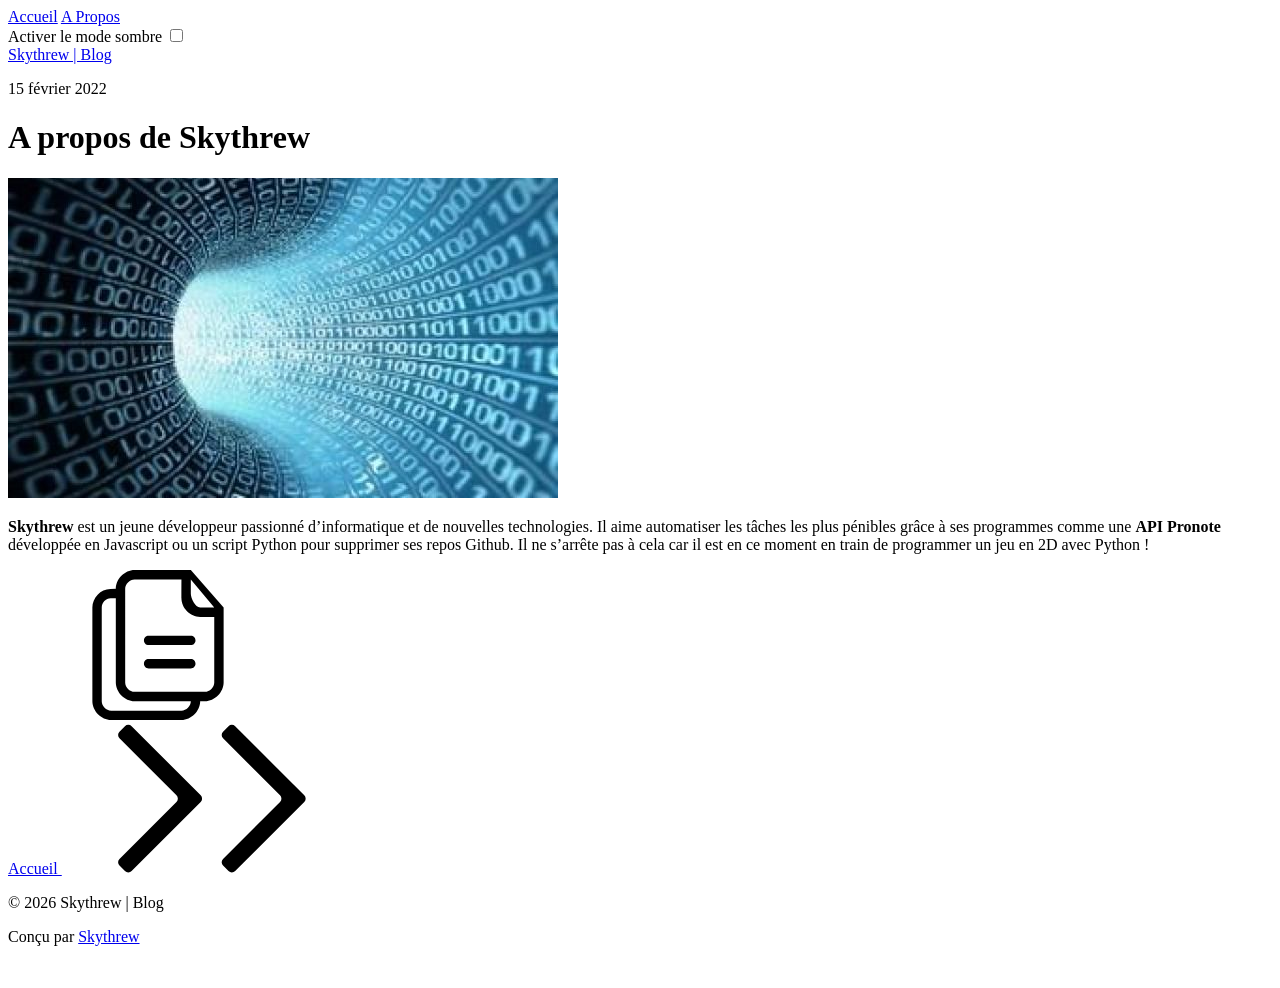
<file: about/index.html>
<!DOCTYPE html>
<html lang="fr" >
  <head>
  <title>A propos de skythrew | Skythrew | Blog</title>
  <meta charset='utf-8'>
  <meta name="viewport" content ="width=device-width, initial-scale=1.0, maximum-scale=1.0, user-scalable=no">
  <meta http-equiv="X-UA-Compatible" content="IE=edge">


  
  
<meta name="keywords" content="Skythrew | Blog">
<meta property="og:locale" content='fr'>
<meta property="og:type" content="article">
<meta property="og:title" content="A propos de Skythrew">
<meta property="og:description" content="Skythrew est un jeune développeur passionné d&rsquo;informatique et de nouvelles technologies. Il aime automatiser les tâches les plus pénibles grâce à ses">
<meta property="og:url" content="https://skythrew.github.io/about/">
<meta property="og:image" content="https://skythrew.github.io/images/code.jpg">
<link rel="canonical" href="https://skythrew.github.io/about/">
<link rel="apple-touch-icon" sizes="180x180" href='https://skythrew.github.io/images/icons/apple-touch-icon.png'>
<link rel="icon" type="image/png" sizes="32x32" href='https://skythrew.github.io/images/icons/favicon-32x32.png'>
<link rel="icon" type="image/png" sizes='16x16' href='https://skythrew.github.io/images/icons/favicon-16x16.png'>
<link rel="manifest" href='https://skythrew.github.io/images/icons/site.webmanifest'>

<link rel="stylesheet" href="https://skythrew.github.io/css/styles.86c6da248e485cdc7f340baeb04c29cf0499e12a33a387104028f046c1d4ba15aa3ef8a4bf8f44a2fba7f0263053fa54dc4d2f2baa3d6c8ebb3c69f7bdbded2b.css" integrity="sha512-hsbaJI5IXNx/NAuusEwpzwSZ4Sozo4cQQCjwRsHUuhWqPvikv49Eovun8CYwU/pU3E0vK6o9bI67PGn3vb3tKw==">
</head>

  <body>
    <div class="nav-drop">
  <div class="nav-body">
      <a href="https://skythrew.github.io/" class="nav_item">Accueil</a>
      <a href="https://skythrew.github.io/about/" class="nav_item">A Propos</a>
    <div class="nav-close"></div><div class="color_mode">
<label for="mode">Activer le mode sombre</label>
<input type="checkbox" class="color_choice" id="mode">
</div>

  </div>
</div>
<header class="nav">
  <nav class="nav-menu">
    <a href="https://skythrew.github.io/" class="nav-brand nav_item">Skythrew | Blog</a>
    <div class="nav_bar-wrap">
      <div class="nav_bar"></div>
    </div>
  </nav>
</header>


    <main>
      
  <div class="wrap mt post">
    <div><p class="post_date">15 février 2022</p>
      <h1 class="post_title">A propos de Skythrew</h1>
      <div class="post_body">
        <div class="post_inner">
        
          
          <img src="https://skythrew.github.io/images/code.jpg" alt="code.jpg" class="post_thumbnail">
        
          <p><strong>Skythrew</strong> est un jeune développeur passionné d&rsquo;informatique et de nouvelles technologies. Il aime automatiser les tâches les plus pénibles grâce à ses programmes comme une <strong>API Pronote</strong> développée en Javascript ou un script Python pour supprimer ses repos Github. Il ne s&rsquo;arrête pas à cela car il est en ce moment en train de programmer un jeu en 2D avec Python !</p>

        </div>
        <div class="post_extra mb-2">
          
<div class="copy" data-before="Partager l&#39;histoire" data-after="Lien copié">
  <svg class="icon">
    <use xlink:href="#copy"></use>
  </svg>
</div>
        </div>
        <div>
        
        </div>
      </div>
    </div>
    <a href="https://skythrew.github.io/" class="post_nav"><span class="post_next">Accueil
      <svg class="icon icon_scale">
        <use xlink:href="#double-arrow"></use>
      </svg>
    </span></a>
  </div>

    </main>
    <footer class="footer wrap pale">
  <p>&copy;&nbsp;<span class="year"></span>&nbsp;Skythrew | Blog</p>
  <p class="attribution upcase">Conçu par  <a href = 'https://github.com/Skythrew' target = '_blank' title = 'Profil Linkedin' rel = 'nonopener'>Skythrew</a></p>
</footer>


<script src="https://skythrew.github.io/js/index.min.c31f80100351232c12447a2c3a624cd43e7dd6ecdb5023f15a5f290a34da960925837d771135bd50cf1854afbb28954c0c108c673ad224659967732c7e4e43d7.js"></script>

    <svg width="0" height="0" class="hidden">
  <symbol xmlns="http://www.w3.org/2000/svg" viewBox="0 0 699.428 699.428" id="copy">
    <path d="M502.714 0H240.428C194.178 0 153 42.425 153 87.429l-25.267.59c-46.228 0-84.019 41.834-84.019 86.838V612c0 45.004 41.179 87.428 87.429 87.428H459c46.249 0 87.428-42.424 87.428-87.428h21.857c46.25 0 87.429-42.424 87.429-87.428v-349.19L502.714 0zM459 655.715H131.143c-22.95 0-43.714-21.441-43.714-43.715V174.857c0-22.272 18.688-42.993 41.638-42.993l23.933-.721v393.429C153 569.576 194.178 612 240.428 612h262.286c0 22.273-20.765 43.715-43.714 43.715zm153-131.143c0 22.271-20.765 43.713-43.715 43.713H240.428c-22.95 0-43.714-21.441-43.714-43.713V87.429c0-22.272 20.764-43.714 43.714-43.714H459c-.351 50.337 0 87.975 0 87.975 0 45.419 40.872 86.882 87.428 86.882H612v306zm-65.572-349.715c-23.277 0-43.714-42.293-43.714-64.981V44.348L612 174.857h-65.572zm-43.714 131.537H306c-12.065 0-21.857 9.77-21.857 21.835 0 12.065 9.792 21.835 21.857 21.835h196.714c12.065 0 21.857-9.771 21.857-21.835 0-12.065-9.792-21.835-21.857-21.835zm0 109.176H306c-12.065 0-21.857 9.77-21.857 21.834 0 12.066 9.792 21.836 21.857 21.836h196.714c12.065 0 21.857-9.77 21.857-21.836 0-12.064-9.792-21.834-21.857-21.834z"></path>
  </symbol>
  <symbol viewBox="0 0 53 42" xmlns="http://www.w3.org/2000/svg" id="double-arrow">
    <path d="M.595 39.653a1.318 1.318 0 0 1 0-1.864L16.55 21.833a1.318 1.318 0 0 0 0-1.863L.595 4.014a1.318 1.318 0 0 1 0-1.863L2.125.62a1.318 1.318 0 0 1 1.864 0l19.35 19.349a1.318 1.318 0 0 1 0 1.863l-19.35 19.35a1.318 1.318 0 0 1-1.863 0zm29 0a1.318 1.318 0 0 1 0-1.864L45.55 21.833a1.318 1.318 0 0 0 0-1.863L29.595 4.014a1.318 1.318 0 0 1 0-1.863l1.53-1.53a1.318 1.318 0 0 1 1.864 0l19.35 19.349a1.318 1.318 0 0 1 0 1.863l-19.35 19.35a1.318 1.318 0 0 1-1.863 0z"></path>
  </symbol>
</svg>
  </body>
</html>
</file>
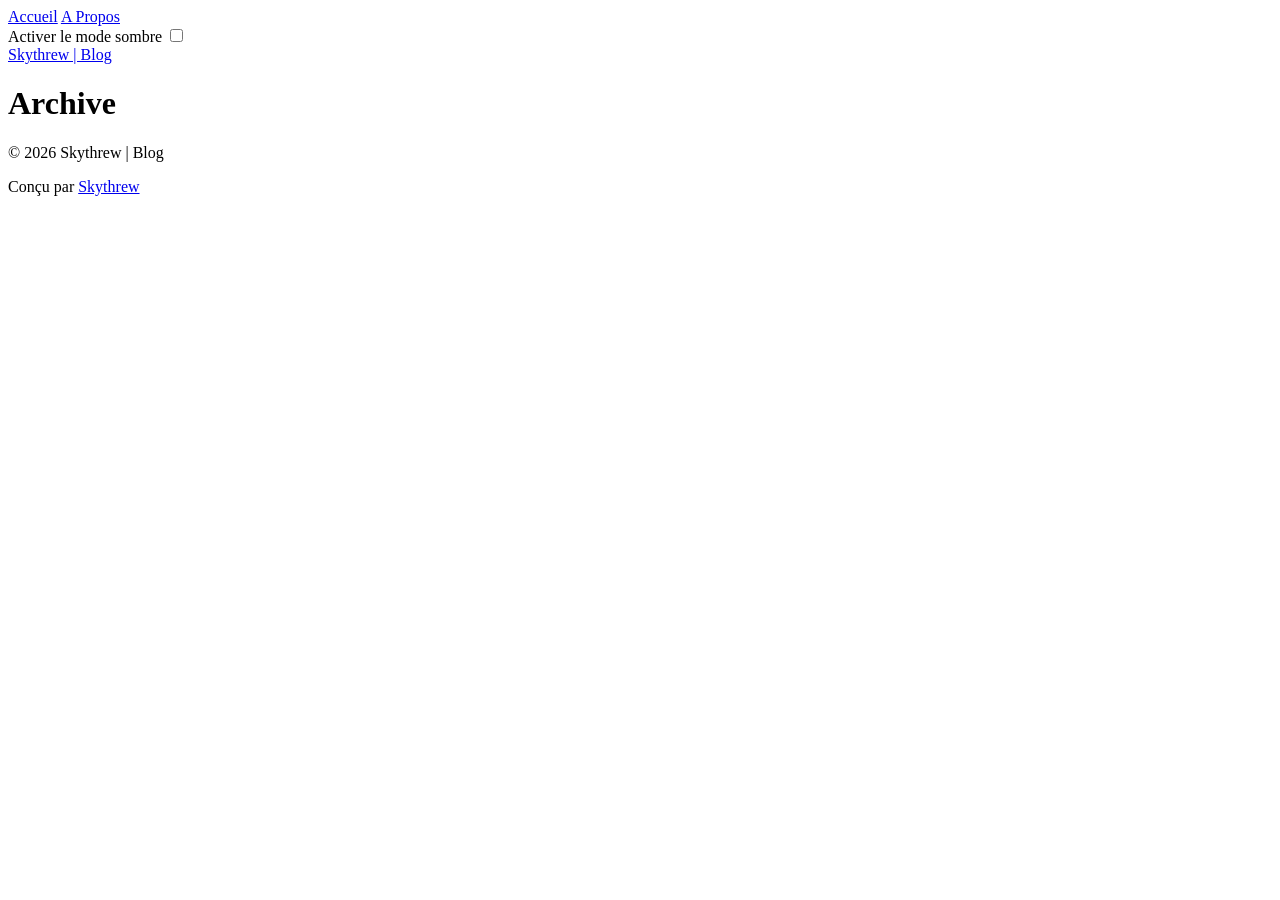
<file: categories/index.html>
<!DOCTYPE html>
<html lang="fr" >
  <head>
  <title>Categories | Skythrew | Blog</title>
  <meta charset='utf-8'>
  <meta name="viewport" content ="width=device-width, initial-scale=1.0, maximum-scale=1.0, user-scalable=no">
  <meta http-equiv="X-UA-Compatible" content="IE=edge">


<meta name="keywords" content="Skythrew | Blog">
<meta property="og:locale" content='fr'>
<meta property="og:type" content="article">
<meta property="og:title" content="Categories">
<meta property="og:description" content="">
<meta property="og:url" content="https://skythrew.github.io/categories/">
<meta property="og:image" content="images/%!s()">
<link rel="canonical" href="https://skythrew.github.io/categories/">
<link rel="apple-touch-icon" sizes="180x180" href='https://skythrew.github.io/images/icons/apple-touch-icon.png'>
<link rel="icon" type="image/png" sizes="32x32" href='https://skythrew.github.io/images/icons/favicon-32x32.png'>
<link rel="icon" type="image/png" sizes='16x16' href='https://skythrew.github.io/images/icons/favicon-16x16.png'>
<link rel="manifest" href='https://skythrew.github.io/images/icons/site.webmanifest'>

<link rel="stylesheet" href="https://skythrew.github.io/css/styles.86c6da248e485cdc7f340baeb04c29cf0499e12a33a387104028f046c1d4ba15aa3ef8a4bf8f44a2fba7f0263053fa54dc4d2f2baa3d6c8ebb3c69f7bdbded2b.css" integrity="sha512-hsbaJI5IXNx/NAuusEwpzwSZ4Sozo4cQQCjwRsHUuhWqPvikv49Eovun8CYwU/pU3E0vK6o9bI67PGn3vb3tKw==">
</head>

  <body>
    <div class="nav-drop">
  <div class="nav-body">
      <a href="https://skythrew.github.io/" class="nav_item">Accueil</a>
      <a href="https://skythrew.github.io/about/" class="nav_item">A Propos</a>
    <div class="nav-close"></div><div class="color_mode">
<label for="mode">Activer le mode sombre</label>
<input type="checkbox" class="color_choice" id="mode">
</div>

  </div>
</div>
<header class="nav">
  <nav class="nav-menu">
    <a href="https://skythrew.github.io/" class="nav-brand nav_item">Skythrew | Blog</a>
    <div class="nav_bar-wrap">
      <div class="nav_bar"></div>
    </div>
  </nav>
</header>


    <main>
      <div class="archive wrap mt">
  <h1 class="archive_title">Archive</h1>
  </div>

  <div class="wrap">

  </div>
    </main>
    <footer class="footer wrap pale">
  <p>&copy;&nbsp;<span class="year"></span>&nbsp;Skythrew | Blog</p>
  <p class="attribution upcase">Conçu par  <a href = 'https://github.com/Skythrew' target = '_blank' title = 'Profil Linkedin' rel = 'nonopener'>Skythrew</a></p>
</footer>


<script src="https://skythrew.github.io/js/index.min.c31f80100351232c12447a2c3a624cd43e7dd6ecdb5023f15a5f290a34da960925837d771135bd50cf1854afbb28954c0c108c673ad224659967732c7e4e43d7.js"></script>

    <svg width="0" height="0" class="hidden">
  <symbol xmlns="http://www.w3.org/2000/svg" viewBox="0 0 699.428 699.428" id="copy">
    <path d="M502.714 0H240.428C194.178 0 153 42.425 153 87.429l-25.267.59c-46.228 0-84.019 41.834-84.019 86.838V612c0 45.004 41.179 87.428 87.429 87.428H459c46.249 0 87.428-42.424 87.428-87.428h21.857c46.25 0 87.429-42.424 87.429-87.428v-349.19L502.714 0zM459 655.715H131.143c-22.95 0-43.714-21.441-43.714-43.715V174.857c0-22.272 18.688-42.993 41.638-42.993l23.933-.721v393.429C153 569.576 194.178 612 240.428 612h262.286c0 22.273-20.765 43.715-43.714 43.715zm153-131.143c0 22.271-20.765 43.713-43.715 43.713H240.428c-22.95 0-43.714-21.441-43.714-43.713V87.429c0-22.272 20.764-43.714 43.714-43.714H459c-.351 50.337 0 87.975 0 87.975 0 45.419 40.872 86.882 87.428 86.882H612v306zm-65.572-349.715c-23.277 0-43.714-42.293-43.714-64.981V44.348L612 174.857h-65.572zm-43.714 131.537H306c-12.065 0-21.857 9.77-21.857 21.835 0 12.065 9.792 21.835 21.857 21.835h196.714c12.065 0 21.857-9.771 21.857-21.835 0-12.065-9.792-21.835-21.857-21.835zm0 109.176H306c-12.065 0-21.857 9.77-21.857 21.834 0 12.066 9.792 21.836 21.857 21.836h196.714c12.065 0 21.857-9.77 21.857-21.836 0-12.064-9.792-21.834-21.857-21.834z"></path>
  </symbol>
  <symbol viewBox="0 0 53 42" xmlns="http://www.w3.org/2000/svg" id="double-arrow">
    <path d="M.595 39.653a1.318 1.318 0 0 1 0-1.864L16.55 21.833a1.318 1.318 0 0 0 0-1.863L.595 4.014a1.318 1.318 0 0 1 0-1.863L2.125.62a1.318 1.318 0 0 1 1.864 0l19.35 19.349a1.318 1.318 0 0 1 0 1.863l-19.35 19.35a1.318 1.318 0 0 1-1.863 0zm29 0a1.318 1.318 0 0 1 0-1.864L45.55 21.833a1.318 1.318 0 0 0 0-1.863L29.595 4.014a1.318 1.318 0 0 1 0-1.863l1.53-1.53a1.318 1.318 0 0 1 1.864 0l19.35 19.349a1.318 1.318 0 0 1 0 1.863l-19.35 19.35a1.318 1.318 0 0 1-1.863 0z"></path>
  </symbol>
</svg>
  </body>
</html>
</file>
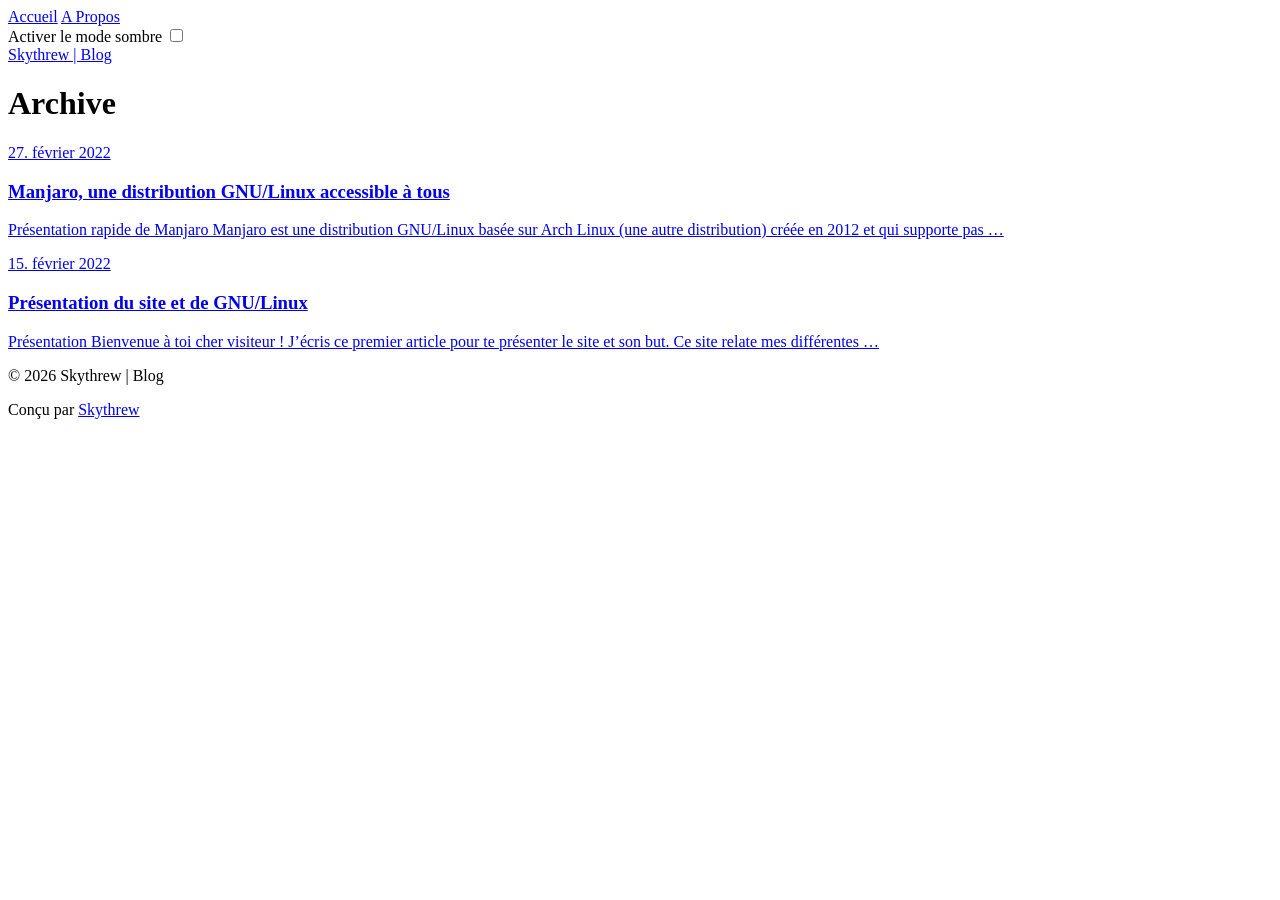
<file: post/index.html>
<!DOCTYPE html>
<html lang="fr" >
  <head>
  <title>Posts | Skythrew | Blog</title>
  <meta charset='utf-8'>
  <meta name="viewport" content ="width=device-width, initial-scale=1.0, maximum-scale=1.0, user-scalable=no">
  <meta http-equiv="X-UA-Compatible" content="IE=edge">


<meta name="keywords" content="Skythrew | Blog">
<meta property="og:locale" content='fr'>
<meta property="og:type" content="article">
<meta property="og:title" content="Posts">
<meta property="og:description" content="">
<meta property="og:url" content="https://skythrew.github.io/post/">
<meta property="og:image" content="images/%!s()">
<link rel="canonical" href="https://skythrew.github.io/post/">
<link rel="apple-touch-icon" sizes="180x180" href='https://skythrew.github.io/images/icons/apple-touch-icon.png'>
<link rel="icon" type="image/png" sizes="32x32" href='https://skythrew.github.io/images/icons/favicon-32x32.png'>
<link rel="icon" type="image/png" sizes='16x16' href='https://skythrew.github.io/images/icons/favicon-16x16.png'>
<link rel="manifest" href='https://skythrew.github.io/images/icons/site.webmanifest'>

<link rel="stylesheet" href="https://skythrew.github.io/css/styles.86c6da248e485cdc7f340baeb04c29cf0499e12a33a387104028f046c1d4ba15aa3ef8a4bf8f44a2fba7f0263053fa54dc4d2f2baa3d6c8ebb3c69f7bdbded2b.css" integrity="sha512-hsbaJI5IXNx/NAuusEwpzwSZ4Sozo4cQQCjwRsHUuhWqPvikv49Eovun8CYwU/pU3E0vK6o9bI67PGn3vb3tKw==">
</head>

  <body>
    <div class="nav-drop">
  <div class="nav-body">
      <a href="https://skythrew.github.io/" class="nav_item">Accueil</a>
      <a href="https://skythrew.github.io/about/" class="nav_item">A Propos</a>
    <div class="nav-close"></div><div class="color_mode">
<label for="mode">Activer le mode sombre</label>
<input type="checkbox" class="color_choice" id="mode">
</div>

  </div>
</div>
<header class="nav">
  <nav class="nav-menu">
    <a href="https://skythrew.github.io/" class="nav-brand nav_item">Skythrew | Blog</a>
    <div class="nav_bar-wrap">
      <div class="nav_bar"></div>
    </div>
  </nav>
</header>


    <main>
      <div class="archive wrap mt">
  <h1 class="archive_title">Archive</h1>
  
  <a class="archive_item" href="https://skythrew.github.io/post/manjaro-une-distro-accessible-a-tous/"><time class="post_date">27. février 2022</time><h3 class="article_title">Manjaro, une distribution GNU/Linux accessible à tous</h3><p>Présentation rapide de Manjaro Manjaro est une distribution GNU/Linux basée sur Arch Linux (une autre distribution) créée en 2012 et qui supporte pas …</p></a>
  <a class="archive_item" href="https://skythrew.github.io/post/premier-post/"><time class="post_date">15. février 2022</time><h3 class="article_title">Présentation du site et de GNU/Linux</h3><p>Présentation Bienvenue à toi cher visiteur ! J&rsquo;écris ce premier article pour te présenter le site et son but. Ce site relate mes différentes …</p></a></div>

  <div class="wrap">

  </div>
    </main>
    <footer class="footer wrap pale">
  <p>&copy;&nbsp;<span class="year"></span>&nbsp;Skythrew | Blog</p>
  <p class="attribution upcase">Conçu par  <a href = 'https://github.com/Skythrew' target = '_blank' title = 'Profil Linkedin' rel = 'nonopener'>Skythrew</a></p>
</footer>


<script src="https://skythrew.github.io/js/index.min.c31f80100351232c12447a2c3a624cd43e7dd6ecdb5023f15a5f290a34da960925837d771135bd50cf1854afbb28954c0c108c673ad224659967732c7e4e43d7.js"></script>

    <svg width="0" height="0" class="hidden">
  <symbol xmlns="http://www.w3.org/2000/svg" viewBox="0 0 699.428 699.428" id="copy">
    <path d="M502.714 0H240.428C194.178 0 153 42.425 153 87.429l-25.267.59c-46.228 0-84.019 41.834-84.019 86.838V612c0 45.004 41.179 87.428 87.429 87.428H459c46.249 0 87.428-42.424 87.428-87.428h21.857c46.25 0 87.429-42.424 87.429-87.428v-349.19L502.714 0zM459 655.715H131.143c-22.95 0-43.714-21.441-43.714-43.715V174.857c0-22.272 18.688-42.993 41.638-42.993l23.933-.721v393.429C153 569.576 194.178 612 240.428 612h262.286c0 22.273-20.765 43.715-43.714 43.715zm153-131.143c0 22.271-20.765 43.713-43.715 43.713H240.428c-22.95 0-43.714-21.441-43.714-43.713V87.429c0-22.272 20.764-43.714 43.714-43.714H459c-.351 50.337 0 87.975 0 87.975 0 45.419 40.872 86.882 87.428 86.882H612v306zm-65.572-349.715c-23.277 0-43.714-42.293-43.714-64.981V44.348L612 174.857h-65.572zm-43.714 131.537H306c-12.065 0-21.857 9.77-21.857 21.835 0 12.065 9.792 21.835 21.857 21.835h196.714c12.065 0 21.857-9.771 21.857-21.835 0-12.065-9.792-21.835-21.857-21.835zm0 109.176H306c-12.065 0-21.857 9.77-21.857 21.834 0 12.066 9.792 21.836 21.857 21.836h196.714c12.065 0 21.857-9.77 21.857-21.836 0-12.064-9.792-21.834-21.857-21.834z"></path>
  </symbol>
  <symbol viewBox="0 0 53 42" xmlns="http://www.w3.org/2000/svg" id="double-arrow">
    <path d="M.595 39.653a1.318 1.318 0 0 1 0-1.864L16.55 21.833a1.318 1.318 0 0 0 0-1.863L.595 4.014a1.318 1.318 0 0 1 0-1.863L2.125.62a1.318 1.318 0 0 1 1.864 0l19.35 19.349a1.318 1.318 0 0 1 0 1.863l-19.35 19.35a1.318 1.318 0 0 1-1.863 0zm29 0a1.318 1.318 0 0 1 0-1.864L45.55 21.833a1.318 1.318 0 0 0 0-1.863L29.595 4.014a1.318 1.318 0 0 1 0-1.863l1.53-1.53a1.318 1.318 0 0 1 1.864 0l19.35 19.349a1.318 1.318 0 0 1 0 1.863l-19.35 19.35a1.318 1.318 0 0 1-1.863 0z"></path>
  </symbol>
</svg>
  </body>
</html>
</file>
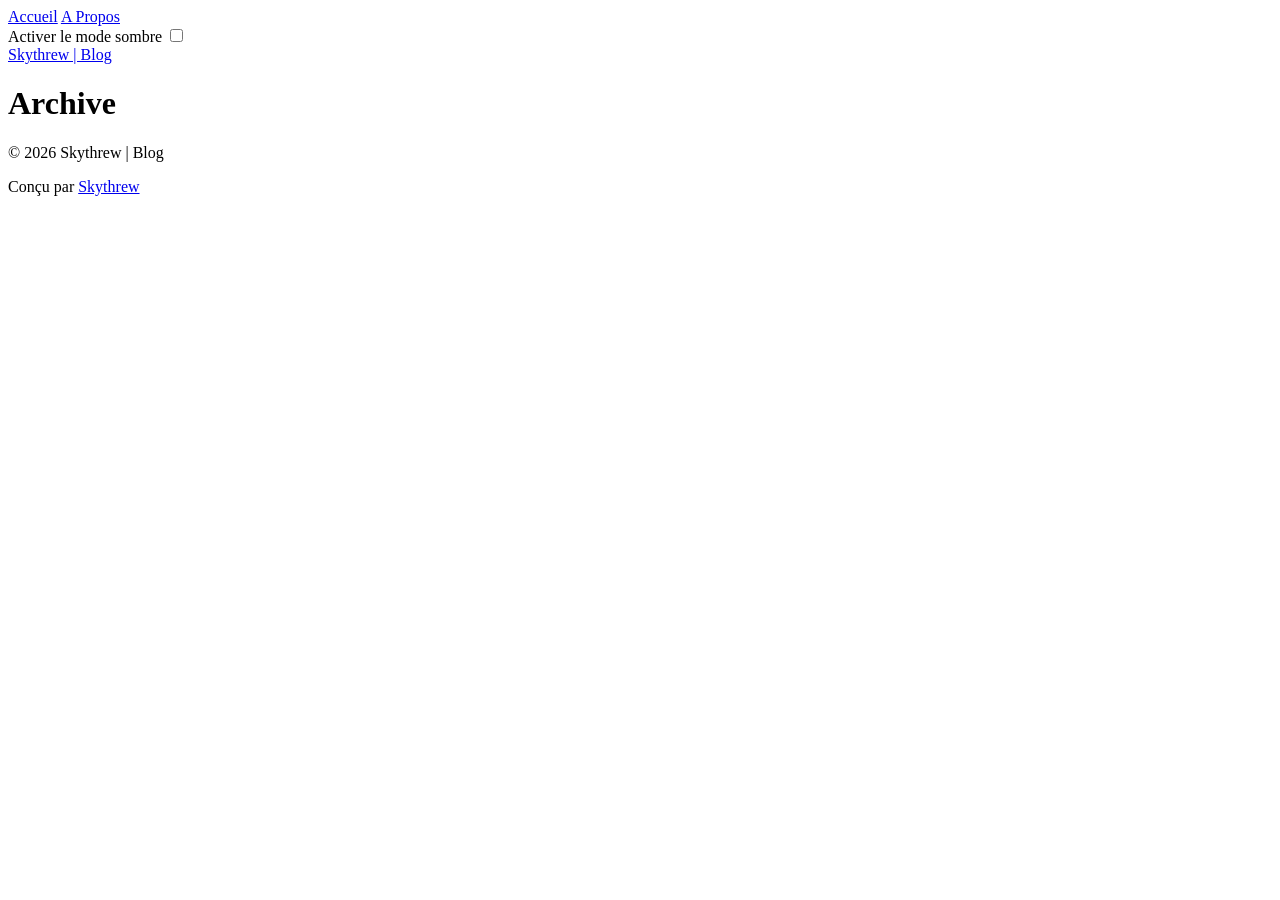
<file: tags/index.html>
<!DOCTYPE html>
<html lang="fr" >
  <head>
  <title>Tags | Skythrew | Blog</title>
  <meta charset='utf-8'>
  <meta name="viewport" content ="width=device-width, initial-scale=1.0, maximum-scale=1.0, user-scalable=no">
  <meta http-equiv="X-UA-Compatible" content="IE=edge">


<meta name="keywords" content="Skythrew | Blog">
<meta property="og:locale" content='fr'>
<meta property="og:type" content="article">
<meta property="og:title" content="Tags">
<meta property="og:description" content="">
<meta property="og:url" content="https://skythrew.github.io/tags/">
<meta property="og:image" content="images/%!s()">
<link rel="canonical" href="https://skythrew.github.io/tags/">
<link rel="apple-touch-icon" sizes="180x180" href='https://skythrew.github.io/images/icons/apple-touch-icon.png'>
<link rel="icon" type="image/png" sizes="32x32" href='https://skythrew.github.io/images/icons/favicon-32x32.png'>
<link rel="icon" type="image/png" sizes='16x16' href='https://skythrew.github.io/images/icons/favicon-16x16.png'>
<link rel="manifest" href='https://skythrew.github.io/images/icons/site.webmanifest'>

<link rel="stylesheet" href="https://skythrew.github.io/css/styles.86c6da248e485cdc7f340baeb04c29cf0499e12a33a387104028f046c1d4ba15aa3ef8a4bf8f44a2fba7f0263053fa54dc4d2f2baa3d6c8ebb3c69f7bdbded2b.css" integrity="sha512-hsbaJI5IXNx/NAuusEwpzwSZ4Sozo4cQQCjwRsHUuhWqPvikv49Eovun8CYwU/pU3E0vK6o9bI67PGn3vb3tKw==">
</head>

  <body>
    <div class="nav-drop">
  <div class="nav-body">
      <a href="https://skythrew.github.io/" class="nav_item">Accueil</a>
      <a href="https://skythrew.github.io/about/" class="nav_item">A Propos</a>
    <div class="nav-close"></div><div class="color_mode">
<label for="mode">Activer le mode sombre</label>
<input type="checkbox" class="color_choice" id="mode">
</div>

  </div>
</div>
<header class="nav">
  <nav class="nav-menu">
    <a href="https://skythrew.github.io/" class="nav-brand nav_item">Skythrew | Blog</a>
    <div class="nav_bar-wrap">
      <div class="nav_bar"></div>
    </div>
  </nav>
</header>


    <main>
      <div class="archive wrap mt">
  <h1 class="archive_title">Archive</h1>
  </div>

  <div class="wrap">

  </div>
    </main>
    <footer class="footer wrap pale">
  <p>&copy;&nbsp;<span class="year"></span>&nbsp;Skythrew | Blog</p>
  <p class="attribution upcase">Conçu par  <a href = 'https://github.com/Skythrew' target = '_blank' title = 'Profil Linkedin' rel = 'nonopener'>Skythrew</a></p>
</footer>


<script src="https://skythrew.github.io/js/index.min.c31f80100351232c12447a2c3a624cd43e7dd6ecdb5023f15a5f290a34da960925837d771135bd50cf1854afbb28954c0c108c673ad224659967732c7e4e43d7.js"></script>

    <svg width="0" height="0" class="hidden">
  <symbol xmlns="http://www.w3.org/2000/svg" viewBox="0 0 699.428 699.428" id="copy">
    <path d="M502.714 0H240.428C194.178 0 153 42.425 153 87.429l-25.267.59c-46.228 0-84.019 41.834-84.019 86.838V612c0 45.004 41.179 87.428 87.429 87.428H459c46.249 0 87.428-42.424 87.428-87.428h21.857c46.25 0 87.429-42.424 87.429-87.428v-349.19L502.714 0zM459 655.715H131.143c-22.95 0-43.714-21.441-43.714-43.715V174.857c0-22.272 18.688-42.993 41.638-42.993l23.933-.721v393.429C153 569.576 194.178 612 240.428 612h262.286c0 22.273-20.765 43.715-43.714 43.715zm153-131.143c0 22.271-20.765 43.713-43.715 43.713H240.428c-22.95 0-43.714-21.441-43.714-43.713V87.429c0-22.272 20.764-43.714 43.714-43.714H459c-.351 50.337 0 87.975 0 87.975 0 45.419 40.872 86.882 87.428 86.882H612v306zm-65.572-349.715c-23.277 0-43.714-42.293-43.714-64.981V44.348L612 174.857h-65.572zm-43.714 131.537H306c-12.065 0-21.857 9.77-21.857 21.835 0 12.065 9.792 21.835 21.857 21.835h196.714c12.065 0 21.857-9.771 21.857-21.835 0-12.065-9.792-21.835-21.857-21.835zm0 109.176H306c-12.065 0-21.857 9.77-21.857 21.834 0 12.066 9.792 21.836 21.857 21.836h196.714c12.065 0 21.857-9.77 21.857-21.836 0-12.064-9.792-21.834-21.857-21.834z"></path>
  </symbol>
  <symbol viewBox="0 0 53 42" xmlns="http://www.w3.org/2000/svg" id="double-arrow">
    <path d="M.595 39.653a1.318 1.318 0 0 1 0-1.864L16.55 21.833a1.318 1.318 0 0 0 0-1.863L.595 4.014a1.318 1.318 0 0 1 0-1.863L2.125.62a1.318 1.318 0 0 1 1.864 0l19.35 19.349a1.318 1.318 0 0 1 0 1.863l-19.35 19.35a1.318 1.318 0 0 1-1.863 0zm29 0a1.318 1.318 0 0 1 0-1.864L45.55 21.833a1.318 1.318 0 0 0 0-1.863L29.595 4.014a1.318 1.318 0 0 1 0-1.863l1.53-1.53a1.318 1.318 0 0 1 1.864 0l19.35 19.349a1.318 1.318 0 0 1 0 1.863l-19.35 19.35a1.318 1.318 0 0 1-1.863 0z"></path>
  </symbol>
</svg>
  </body>
</html>
</file>
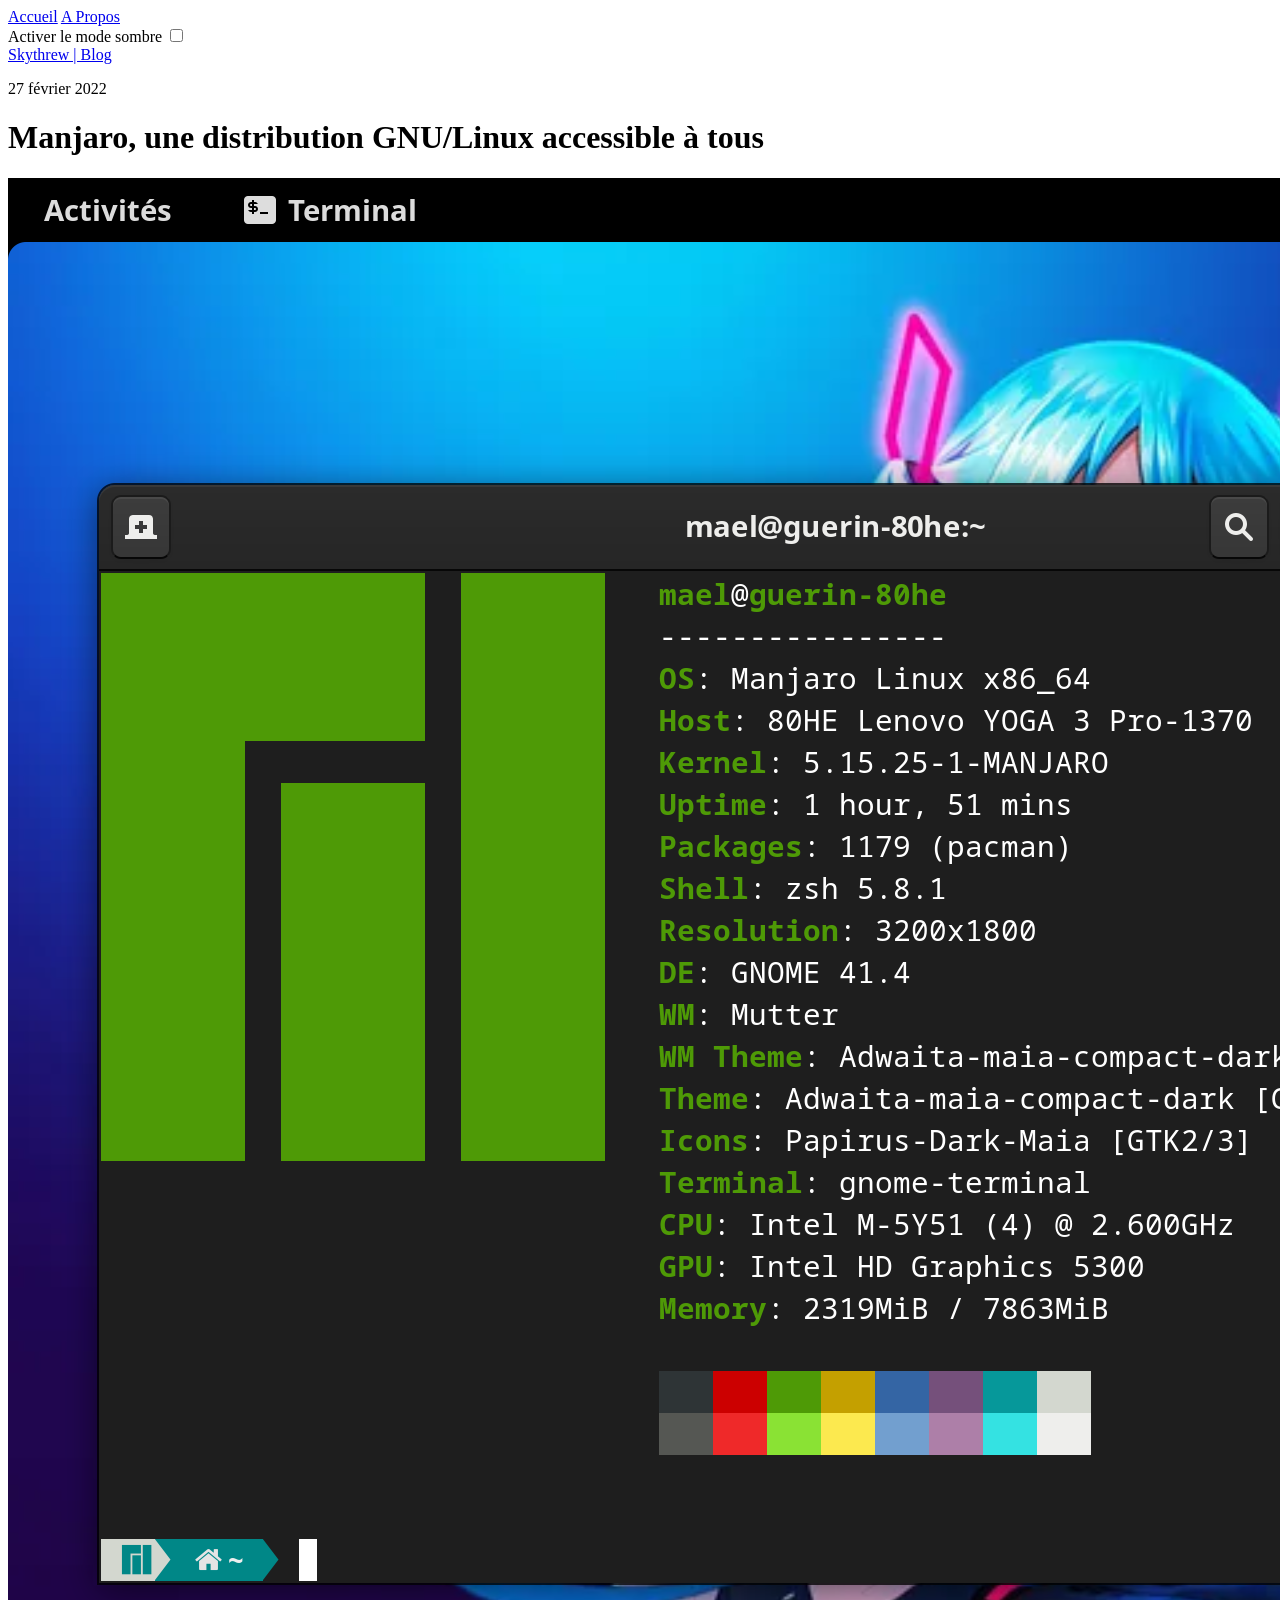
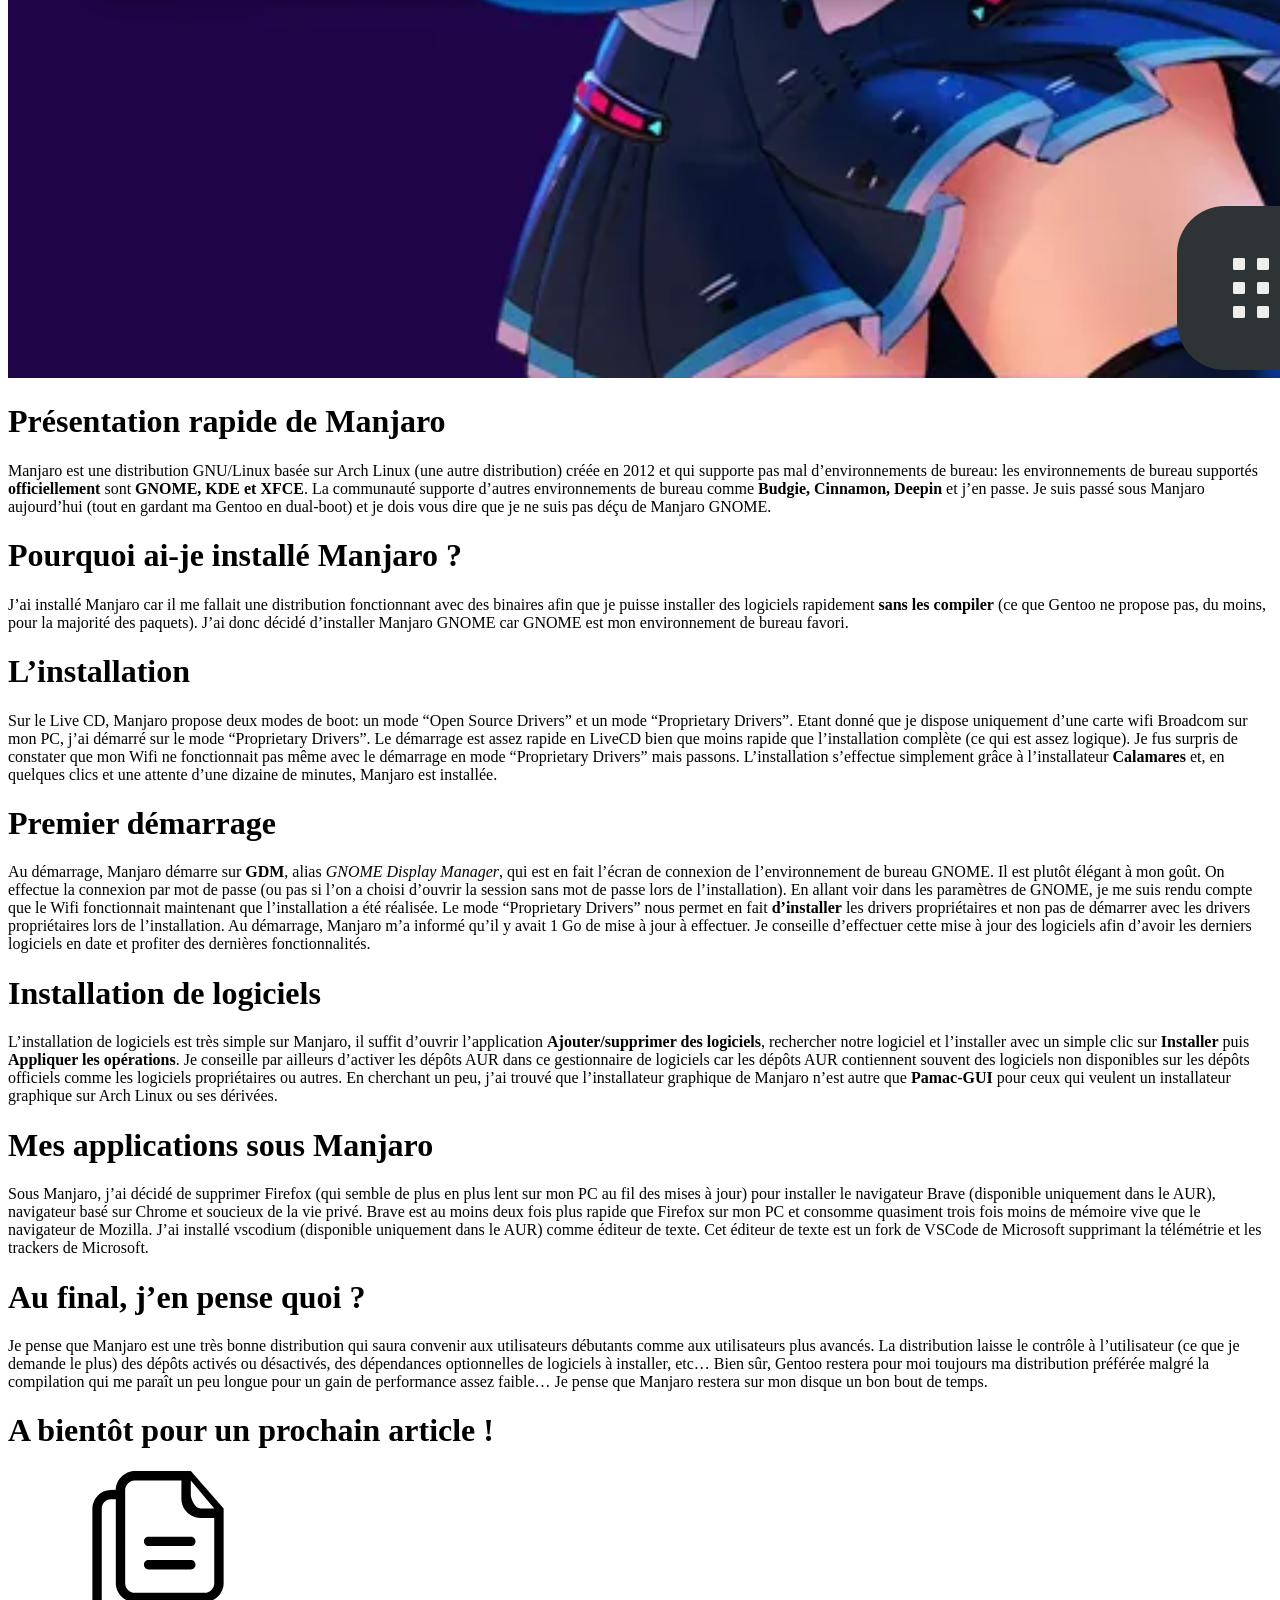
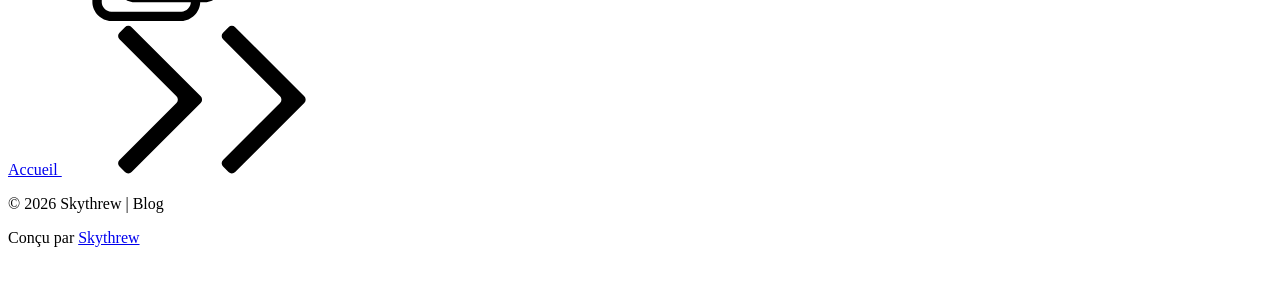
<file: post/manjaro-une-distro-accessible-a-tous/index.html>
<!DOCTYPE html>
<html lang="fr" >
  <head>
  <title>Manjaro, une distribution gnu linux accessible à tous | Skythrew | Blog</title>
  <meta charset='utf-8'>
  <meta name="viewport" content ="width=device-width, initial-scale=1.0, maximum-scale=1.0, user-scalable=no">
  <meta http-equiv="X-UA-Compatible" content="IE=edge">


  
  
<meta name="keywords" content="Skythrew | Blog">
<meta property="og:locale" content='fr'>
<meta property="og:type" content="article">
<meta property="og:title" content="Manjaro, une distribution GNU/Linux accessible à tous">
<meta property="og:description" content="Présentation rapide de Manjaro Manjaro est une distribution GNU/Linux basée sur Arch Linux (une autre distribution) créée en 2012 et qui supporte pas mal">
<meta property="og:url" content="https://skythrew.github.io/post/manjaro-une-distro-accessible-a-tous/">
<meta property="og:image" content="https://skythrew.github.io/images/manjaro_screenshot.png">
<link rel="canonical" href="https://skythrew.github.io/post/manjaro-une-distro-accessible-a-tous/">
<link rel="apple-touch-icon" sizes="180x180" href='https://skythrew.github.io/images/icons/apple-touch-icon.png'>
<link rel="icon" type="image/png" sizes="32x32" href='https://skythrew.github.io/images/icons/favicon-32x32.png'>
<link rel="icon" type="image/png" sizes='16x16' href='https://skythrew.github.io/images/icons/favicon-16x16.png'>
<link rel="manifest" href='https://skythrew.github.io/images/icons/site.webmanifest'>

<link rel="stylesheet" href="https://skythrew.github.io/css/styles.86c6da248e485cdc7f340baeb04c29cf0499e12a33a387104028f046c1d4ba15aa3ef8a4bf8f44a2fba7f0263053fa54dc4d2f2baa3d6c8ebb3c69f7bdbded2b.css" integrity="sha512-hsbaJI5IXNx/NAuusEwpzwSZ4Sozo4cQQCjwRsHUuhWqPvikv49Eovun8CYwU/pU3E0vK6o9bI67PGn3vb3tKw==">
</head>

  <body>
    <div class="nav-drop">
  <div class="nav-body">
      <a href="https://skythrew.github.io/" class="nav_item">Accueil</a>
      <a href="https://skythrew.github.io/about/" class="nav_item">A Propos</a>
    <div class="nav-close"></div><div class="color_mode">
<label for="mode">Activer le mode sombre</label>
<input type="checkbox" class="color_choice" id="mode">
</div>

  </div>
</div>
<header class="nav">
  <nav class="nav-menu">
    <a href="https://skythrew.github.io/" class="nav-brand nav_item">Skythrew | Blog</a>
    <div class="nav_bar-wrap">
      <div class="nav_bar"></div>
    </div>
  </nav>
</header>


    <main>
      
  <div class="wrap mt post">
    <div><p class="post_date">27 février 2022</p>
      <h1 class="post_title">Manjaro, une distribution GNU/Linux accessible à tous</h1>
      <div class="post_body">
        <div class="post_inner">
        
          
          <img src="https://skythrew.github.io/images/manjaro_screenshot.png" alt="manjaro_screenshot.png" class="post_thumbnail">
        
          <h1 id="présentation-rapide-de-manjaro">Présentation rapide de Manjaro</h1>
<p>Manjaro est une distribution GNU/Linux basée sur Arch Linux (une autre distribution) créée en 2012 et qui supporte pas mal d&rsquo;environnements de bureau: les environnements de bureau supportés <strong>officiellement</strong> sont <strong>GNOME, KDE et XFCE</strong>. La communauté supporte d&rsquo;autres environnements de bureau comme <strong>Budgie, Cinnamon, Deepin</strong> et j&rsquo;en passe. Je suis passé sous Manjaro aujourd&rsquo;hui (tout en gardant ma Gentoo en dual-boot) et je dois vous dire que je ne suis pas déçu de Manjaro GNOME.</p>
<h1 id="pourquoi-ai-je-installé-manjaro-">Pourquoi ai-je installé Manjaro ?</h1>
<p>J&rsquo;ai installé Manjaro car il me fallait une distribution fonctionnant avec des binaires afin que je puisse installer des logiciels rapidement <strong>sans les compiler</strong> (ce que Gentoo ne propose pas, du moins, pour la majorité des paquets). J&rsquo;ai donc décidé d&rsquo;installer Manjaro GNOME car GNOME est mon environnement de bureau favori.</p>
<h1 id="linstallation">L&rsquo;installation</h1>
<p>Sur le Live CD, Manjaro propose deux modes de boot: un mode &ldquo;Open Source Drivers&rdquo; et un mode &ldquo;Proprietary Drivers&rdquo;. Etant donné que je dispose uniquement d&rsquo;une carte wifi Broadcom sur mon PC, j&rsquo;ai démarré sur le mode &ldquo;Proprietary Drivers&rdquo;. Le démarrage est assez rapide en LiveCD bien que moins rapide que l&rsquo;installation complète (ce qui est assez logique). Je fus surpris de constater que mon Wifi ne fonctionnait pas même avec le démarrage en mode &ldquo;Proprietary Drivers&rdquo; mais passons. L&rsquo;installation s&rsquo;effectue simplement grâce à l&rsquo;installateur <strong>Calamares</strong> et, en quelques clics et une attente d&rsquo;une dizaine de minutes, Manjaro est installée.</p>
<h1 id="premier-démarrage">Premier démarrage</h1>
<p>Au démarrage, Manjaro démarre sur <strong>GDM</strong>, alias <em>GNOME Display Manager</em>, qui est en fait l&rsquo;écran de connexion de l&rsquo;environnement de bureau GNOME. Il est plutôt élégant à mon goût. On effectue la connexion par mot de passe (ou pas si l&rsquo;on a choisi d&rsquo;ouvrir la session sans mot de passe lors de l&rsquo;installation). En allant voir dans les paramètres de GNOME, je me suis rendu compte que le Wifi fonctionnait maintenant que l&rsquo;installation a été réalisée. Le mode &ldquo;Proprietary Drivers&rdquo; nous permet en fait <strong>d&rsquo;installer</strong> les drivers propriétaires et non pas de démarrer avec les drivers propriétaires lors de l&rsquo;installation. Au démarrage, Manjaro m&rsquo;a informé qu&rsquo;il y avait 1 Go de mise à jour à effectuer. Je conseille d&rsquo;effectuer cette mise à jour des logiciels afin d&rsquo;avoir les derniers logiciels en date et profiter des dernières fonctionnalités.</p>
<h1 id="installation-de-logiciels">Installation de logiciels</h1>
<p>L&rsquo;installation de logiciels est très simple sur Manjaro, il suffit d&rsquo;ouvrir l&rsquo;application <strong>Ajouter/supprimer des logiciels</strong>, rechercher notre logiciel et l&rsquo;installer avec un simple clic sur <strong>Installer</strong> puis <strong>Appliquer les opérations</strong>. Je conseille par ailleurs d&rsquo;activer les dépôts AUR dans ce gestionnaire de logiciels car les dépôts AUR contiennent souvent des logiciels non disponibles sur les dépôts officiels comme les logiciels propriétaires ou autres. En cherchant un peu, j&rsquo;ai trouvé que l&rsquo;installateur graphique de Manjaro n&rsquo;est autre que <strong>Pamac-GUI</strong> pour ceux qui veulent un installateur graphique sur Arch Linux ou ses dérivées.</p>
<h1 id="mes-applications-sous-manjaro">Mes applications sous Manjaro</h1>
<p>Sous Manjaro, j&rsquo;ai décidé de supprimer Firefox (qui semble de plus en plus lent sur mon PC au fil des mises à jour) pour installer le navigateur Brave (disponible uniquement dans le AUR), navigateur basé sur Chrome et soucieux de la vie privé. Brave est au moins deux fois plus rapide que Firefox sur mon PC et consomme quasiment trois fois moins de mémoire vive que le navigateur de Mozilla. J&rsquo;ai installé vscodium (disponible uniquement dans le AUR) comme éditeur de texte. Cet éditeur de texte est un fork de VSCode de Microsoft supprimant la télémétrie et les trackers de Microsoft.</p>
<h1 id="au-final-jen-pense-quoi-">Au final, j&rsquo;en pense quoi ?</h1>
<p>Je pense que Manjaro est une très bonne distribution qui saura convenir aux utilisateurs débutants comme aux utilisateurs plus avancés. La distribution laisse le contrôle à l&rsquo;utilisateur (ce que je demande le plus) des dépôts activés ou désactivés, des dépendances optionnelles de logiciels à installer, etc&hellip;
Bien sûr, Gentoo restera pour moi toujours ma distribution préférée malgré la compilation qui me paraît un peu longue pour un gain de performance assez faible&hellip; Je pense que Manjaro restera sur mon disque un bon bout de temps.</p>
<h1 id="a-bientôt-pour-un-prochain-article-">A bientôt pour un prochain article !</h1>

        </div>
        <div class="post_extra mb-2">
          
<div class="copy" data-before="Partager l&#39;histoire" data-after="Lien copié">
  <svg class="icon">
    <use xlink:href="#copy"></use>
  </svg>
</div>
        </div>
        <div>
        
        </div>
      </div>
    </div>
    <a href="https://skythrew.github.io/" class="post_nav"><span class="post_next">Accueil
      <svg class="icon icon_scale">
        <use xlink:href="#double-arrow"></use>
      </svg>
    </span></a>
  </div>

    </main>
    <footer class="footer wrap pale">
  <p>&copy;&nbsp;<span class="year"></span>&nbsp;Skythrew | Blog</p>
  <p class="attribution upcase">Conçu par  <a href = 'https://github.com/Skythrew' target = '_blank' title = 'Profil Linkedin' rel = 'nonopener'>Skythrew</a></p>
</footer>


<script src="https://skythrew.github.io/js/index.min.c31f80100351232c12447a2c3a624cd43e7dd6ecdb5023f15a5f290a34da960925837d771135bd50cf1854afbb28954c0c108c673ad224659967732c7e4e43d7.js"></script>

    <svg width="0" height="0" class="hidden">
  <symbol xmlns="http://www.w3.org/2000/svg" viewBox="0 0 699.428 699.428" id="copy">
    <path d="M502.714 0H240.428C194.178 0 153 42.425 153 87.429l-25.267.59c-46.228 0-84.019 41.834-84.019 86.838V612c0 45.004 41.179 87.428 87.429 87.428H459c46.249 0 87.428-42.424 87.428-87.428h21.857c46.25 0 87.429-42.424 87.429-87.428v-349.19L502.714 0zM459 655.715H131.143c-22.95 0-43.714-21.441-43.714-43.715V174.857c0-22.272 18.688-42.993 41.638-42.993l23.933-.721v393.429C153 569.576 194.178 612 240.428 612h262.286c0 22.273-20.765 43.715-43.714 43.715zm153-131.143c0 22.271-20.765 43.713-43.715 43.713H240.428c-22.95 0-43.714-21.441-43.714-43.713V87.429c0-22.272 20.764-43.714 43.714-43.714H459c-.351 50.337 0 87.975 0 87.975 0 45.419 40.872 86.882 87.428 86.882H612v306zm-65.572-349.715c-23.277 0-43.714-42.293-43.714-64.981V44.348L612 174.857h-65.572zm-43.714 131.537H306c-12.065 0-21.857 9.77-21.857 21.835 0 12.065 9.792 21.835 21.857 21.835h196.714c12.065 0 21.857-9.771 21.857-21.835 0-12.065-9.792-21.835-21.857-21.835zm0 109.176H306c-12.065 0-21.857 9.77-21.857 21.834 0 12.066 9.792 21.836 21.857 21.836h196.714c12.065 0 21.857-9.77 21.857-21.836 0-12.064-9.792-21.834-21.857-21.834z"></path>
  </symbol>
  <symbol viewBox="0 0 53 42" xmlns="http://www.w3.org/2000/svg" id="double-arrow">
    <path d="M.595 39.653a1.318 1.318 0 0 1 0-1.864L16.55 21.833a1.318 1.318 0 0 0 0-1.863L.595 4.014a1.318 1.318 0 0 1 0-1.863L2.125.62a1.318 1.318 0 0 1 1.864 0l19.35 19.349a1.318 1.318 0 0 1 0 1.863l-19.35 19.35a1.318 1.318 0 0 1-1.863 0zm29 0a1.318 1.318 0 0 1 0-1.864L45.55 21.833a1.318 1.318 0 0 0 0-1.863L29.595 4.014a1.318 1.318 0 0 1 0-1.863l1.53-1.53a1.318 1.318 0 0 1 1.864 0l19.35 19.349a1.318 1.318 0 0 1 0 1.863l-19.35 19.35a1.318 1.318 0 0 1-1.863 0z"></path>
  </symbol>
</svg>
  </body>
</html>
</file>
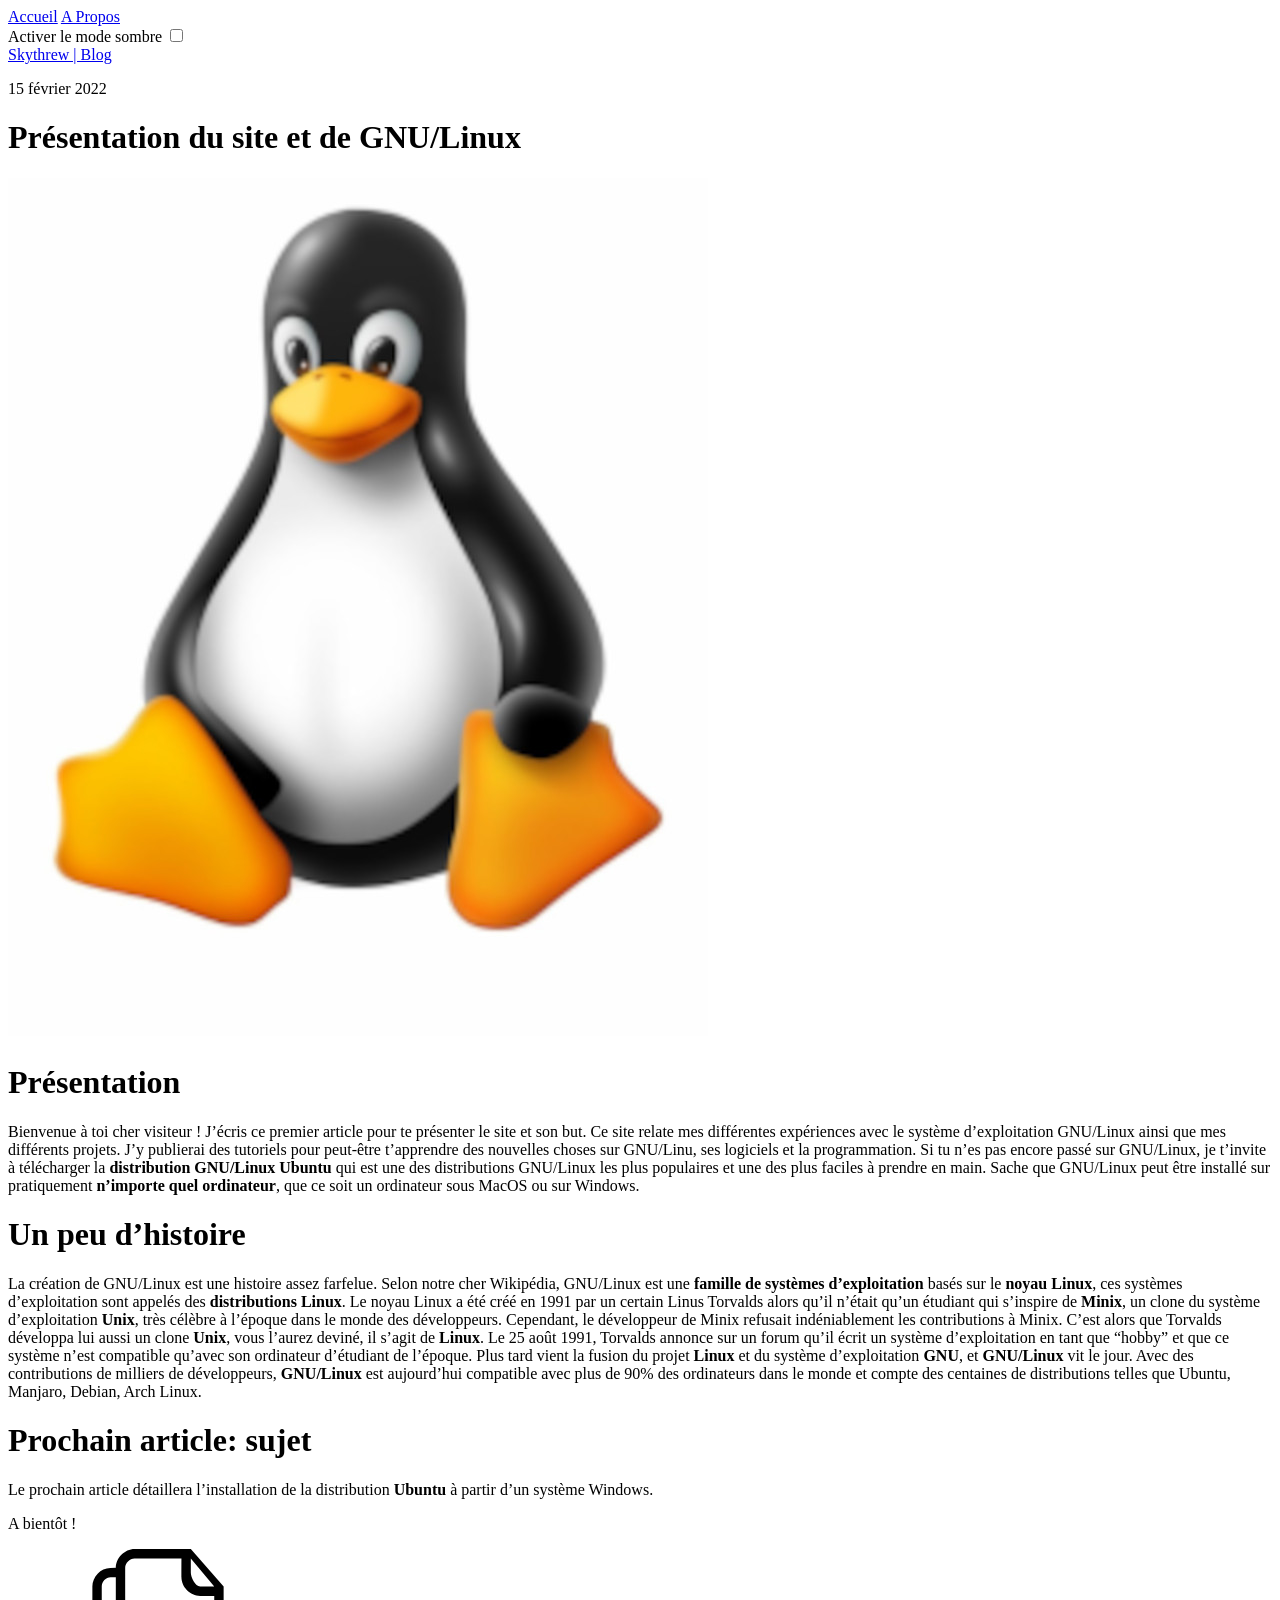
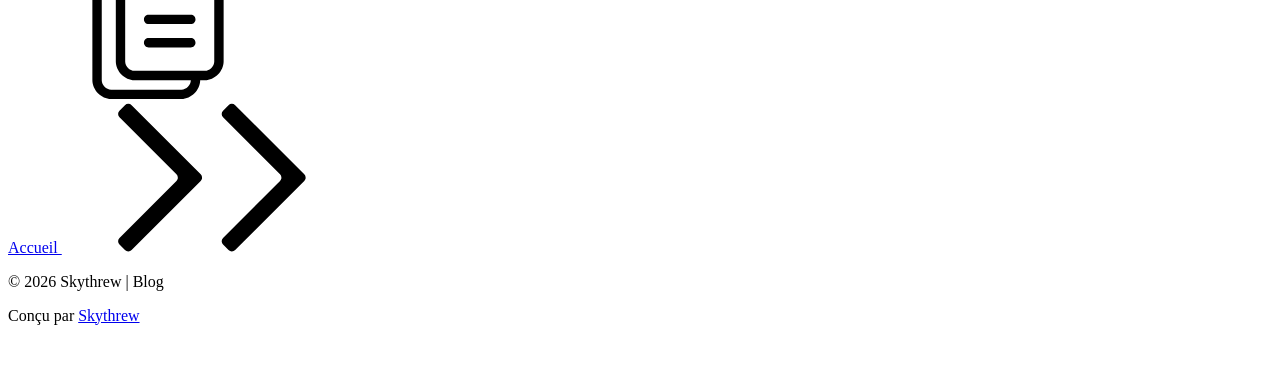
<file: post/premier-post/index.html>
<!DOCTYPE html>
<html lang="fr" >
  <head>
  <title>Présentation du site et de gnu linux | Skythrew | Blog</title>
  <meta charset='utf-8'>
  <meta name="viewport" content ="width=device-width, initial-scale=1.0, maximum-scale=1.0, user-scalable=no">
  <meta http-equiv="X-UA-Compatible" content="IE=edge">


  
  
<meta name="keywords" content="Skythrew | Blog">
<meta property="og:locale" content='fr'>
<meta property="og:type" content="article">
<meta property="og:title" content="Présentation du site et de GNU/Linux">
<meta property="og:description" content="Présentation Bienvenue à toi cher visiteur ! J&rsquo;écris ce premier article pour te présenter le site et son but. Ce site relate mes différentes expériences">
<meta property="og:url" content="https://skythrew.github.io/post/premier-post/">
<meta property="og:image" content="https://skythrew.github.io/images/tux.jpg">
<link rel="canonical" href="https://skythrew.github.io/post/premier-post/">
<link rel="apple-touch-icon" sizes="180x180" href='https://skythrew.github.io/images/icons/apple-touch-icon.png'>
<link rel="icon" type="image/png" sizes="32x32" href='https://skythrew.github.io/images/icons/favicon-32x32.png'>
<link rel="icon" type="image/png" sizes='16x16' href='https://skythrew.github.io/images/icons/favicon-16x16.png'>
<link rel="manifest" href='https://skythrew.github.io/images/icons/site.webmanifest'>

<link rel="stylesheet" href="https://skythrew.github.io/css/styles.86c6da248e485cdc7f340baeb04c29cf0499e12a33a387104028f046c1d4ba15aa3ef8a4bf8f44a2fba7f0263053fa54dc4d2f2baa3d6c8ebb3c69f7bdbded2b.css" integrity="sha512-hsbaJI5IXNx/NAuusEwpzwSZ4Sozo4cQQCjwRsHUuhWqPvikv49Eovun8CYwU/pU3E0vK6o9bI67PGn3vb3tKw==">
</head>

  <body>
    <div class="nav-drop">
  <div class="nav-body">
      <a href="https://skythrew.github.io/" class="nav_item">Accueil</a>
      <a href="https://skythrew.github.io/about/" class="nav_item">A Propos</a>
    <div class="nav-close"></div><div class="color_mode">
<label for="mode">Activer le mode sombre</label>
<input type="checkbox" class="color_choice" id="mode">
</div>

  </div>
</div>
<header class="nav">
  <nav class="nav-menu">
    <a href="https://skythrew.github.io/" class="nav-brand nav_item">Skythrew | Blog</a>
    <div class="nav_bar-wrap">
      <div class="nav_bar"></div>
    </div>
  </nav>
</header>


    <main>
      
  <div class="wrap mt post">
    <div><p class="post_date">15 février 2022</p>
      <h1 class="post_title">Présentation du site et de GNU/Linux</h1>
      <div class="post_body">
        <div class="post_inner">
        
          
          <img src="https://skythrew.github.io/images/tux.jpg" alt="tux.jpg" class="post_thumbnail">
        
          <h1 id="présentation">Présentation</h1>
<p>Bienvenue à toi cher visiteur ! J&rsquo;écris ce premier article pour te présenter le site et son but. Ce site relate mes différentes expériences avec le système d&rsquo;exploitation GNU/Linux ainsi que mes différents projets. J&rsquo;y publierai des tutoriels pour peut-être t&rsquo;apprendre des nouvelles choses sur GNU/Linu, ses logiciels et la programmation. Si tu n&rsquo;es pas encore passé sur GNU/Linux, je t&rsquo;invite à télécharger la <strong>distribution GNU/Linux Ubuntu</strong> qui est une des distributions GNU/Linux les plus populaires et une des plus faciles à prendre en main. Sache que GNU/Linux peut être installé sur pratiquement <strong>n&rsquo;importe quel ordinateur</strong>, que ce soit un ordinateur sous MacOS ou sur Windows.</p>
<h1 id="un-peu-dhistoire">Un peu d&rsquo;histoire</h1>
<p>La création de GNU/Linux est une histoire assez farfelue. Selon notre cher Wikipédia, GNU/Linux est une <strong>famille de systèmes d&rsquo;exploitation</strong> basés sur le <strong>noyau Linux</strong>, ces systèmes d&rsquo;exploitation sont appelés des <strong>distributions Linux</strong>.
Le noyau Linux a été créé en 1991 par un certain Linus Torvalds alors qu&rsquo;il n&rsquo;était qu&rsquo;un étudiant qui s&rsquo;inspire de <strong>Minix</strong>, un clone du système d&rsquo;exploitation <strong>Unix</strong>, très célèbre à l&rsquo;époque dans le monde des développeurs. Cependant, le développeur de Minix refusait indéniablement les contributions à Minix. C&rsquo;est alors que Torvalds développa lui aussi un clone <strong>Unix</strong>, vous l&rsquo;aurez deviné, il s&rsquo;agit de <strong>Linux</strong>. Le 25 août 1991, Torvalds annonce sur un forum qu&rsquo;il écrit un système d&rsquo;exploitation en tant que &ldquo;hobby&rdquo; et que ce système n&rsquo;est compatible qu&rsquo;avec son ordinateur d&rsquo;étudiant de l&rsquo;époque. Plus tard vient la fusion du projet <strong>Linux</strong> et du système d&rsquo;exploitation <strong>GNU</strong>, et <strong>GNU/Linux</strong> vit le jour. Avec des contributions de milliers de développeurs, <strong>GNU/Linux</strong> est aujourd&rsquo;hui compatible avec plus de 90% des ordinateurs dans le monde et compte des centaines de distributions telles que Ubuntu, Manjaro, Debian, Arch Linux.</p>
<h1 id="prochain-article-sujet">Prochain article: sujet</h1>
<p>Le prochain article détaillera l&rsquo;installation de la distribution <strong>Ubuntu</strong> à partir d&rsquo;un système Windows.</p>
<p>A bientôt !</p>

        </div>
        <div class="post_extra mb-2">
          
<div class="copy" data-before="Partager l&#39;histoire" data-after="Lien copié">
  <svg class="icon">
    <use xlink:href="#copy"></use>
  </svg>
</div>
        </div>
        <div>
        
        </div>
      </div>
    </div>
    <a href="https://skythrew.github.io/" class="post_nav"><span class="post_next">Accueil
      <svg class="icon icon_scale">
        <use xlink:href="#double-arrow"></use>
      </svg>
    </span></a>
  </div>

    </main>
    <footer class="footer wrap pale">
  <p>&copy;&nbsp;<span class="year"></span>&nbsp;Skythrew | Blog</p>
  <p class="attribution upcase">Conçu par  <a href = 'https://github.com/Skythrew' target = '_blank' title = 'Profil Linkedin' rel = 'nonopener'>Skythrew</a></p>
</footer>


<script src="https://skythrew.github.io/js/index.min.c31f80100351232c12447a2c3a624cd43e7dd6ecdb5023f15a5f290a34da960925837d771135bd50cf1854afbb28954c0c108c673ad224659967732c7e4e43d7.js"></script>

    <svg width="0" height="0" class="hidden">
  <symbol xmlns="http://www.w3.org/2000/svg" viewBox="0 0 699.428 699.428" id="copy">
    <path d="M502.714 0H240.428C194.178 0 153 42.425 153 87.429l-25.267.59c-46.228 0-84.019 41.834-84.019 86.838V612c0 45.004 41.179 87.428 87.429 87.428H459c46.249 0 87.428-42.424 87.428-87.428h21.857c46.25 0 87.429-42.424 87.429-87.428v-349.19L502.714 0zM459 655.715H131.143c-22.95 0-43.714-21.441-43.714-43.715V174.857c0-22.272 18.688-42.993 41.638-42.993l23.933-.721v393.429C153 569.576 194.178 612 240.428 612h262.286c0 22.273-20.765 43.715-43.714 43.715zm153-131.143c0 22.271-20.765 43.713-43.715 43.713H240.428c-22.95 0-43.714-21.441-43.714-43.713V87.429c0-22.272 20.764-43.714 43.714-43.714H459c-.351 50.337 0 87.975 0 87.975 0 45.419 40.872 86.882 87.428 86.882H612v306zm-65.572-349.715c-23.277 0-43.714-42.293-43.714-64.981V44.348L612 174.857h-65.572zm-43.714 131.537H306c-12.065 0-21.857 9.77-21.857 21.835 0 12.065 9.792 21.835 21.857 21.835h196.714c12.065 0 21.857-9.771 21.857-21.835 0-12.065-9.792-21.835-21.857-21.835zm0 109.176H306c-12.065 0-21.857 9.77-21.857 21.834 0 12.066 9.792 21.836 21.857 21.836h196.714c12.065 0 21.857-9.77 21.857-21.836 0-12.064-9.792-21.834-21.857-21.834z"></path>
  </symbol>
  <symbol viewBox="0 0 53 42" xmlns="http://www.w3.org/2000/svg" id="double-arrow">
    <path d="M.595 39.653a1.318 1.318 0 0 1 0-1.864L16.55 21.833a1.318 1.318 0 0 0 0-1.863L.595 4.014a1.318 1.318 0 0 1 0-1.863L2.125.62a1.318 1.318 0 0 1 1.864 0l19.35 19.349a1.318 1.318 0 0 1 0 1.863l-19.35 19.35a1.318 1.318 0 0 1-1.863 0zm29 0a1.318 1.318 0 0 1 0-1.864L45.55 21.833a1.318 1.318 0 0 0 0-1.863L29.595 4.014a1.318 1.318 0 0 1 0-1.863l1.53-1.53a1.318 1.318 0 0 1 1.864 0l19.35 19.349a1.318 1.318 0 0 1 0 1.863l-19.35 19.35a1.318 1.318 0 0 1-1.863 0z"></path>
  </symbol>
</svg>
  </body>
</html>
</file>
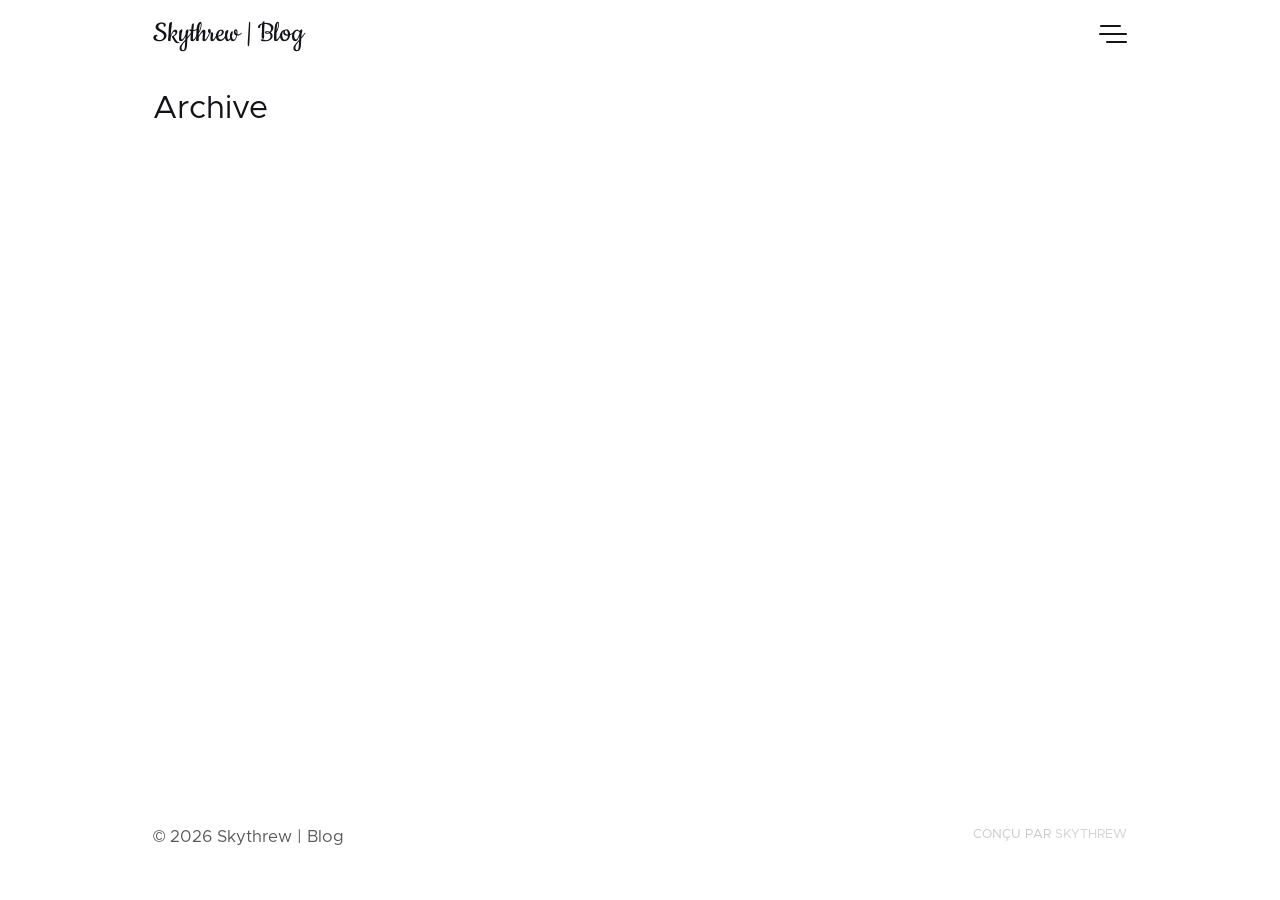
<file: categories/page/1/index.html>
<!DOCTYPE html><html><head><title>https://skythrew.github.io/categories/</title><link rel="canonical" href="https://skythrew.github.io/categories/"/><meta name="robots" content="noindex"><meta charset="utf-8" /><meta http-equiv="refresh" content="0; url=https://skythrew.github.io/categories/" /></head></html>
</file>
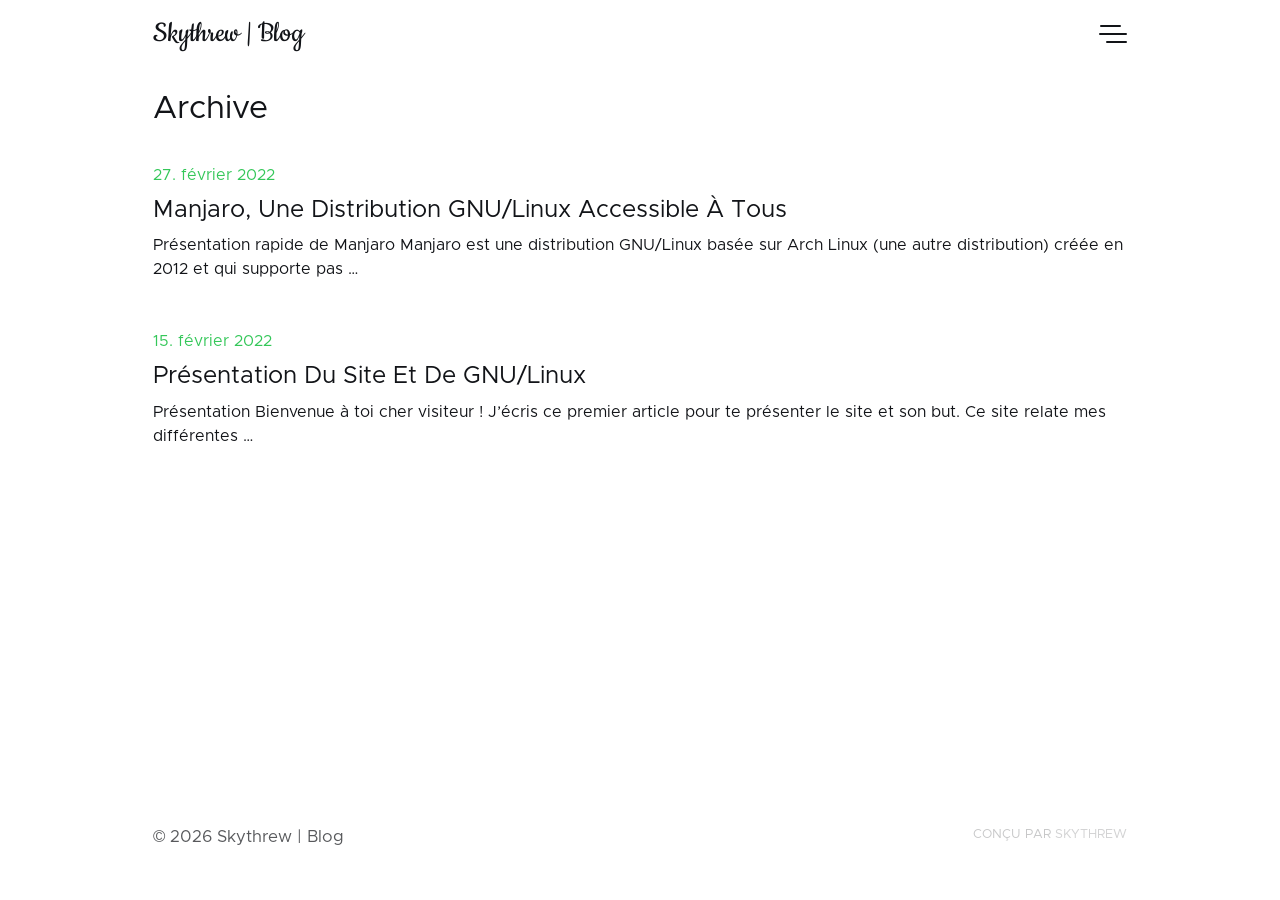
<file: post/page/1/index.html>
<!DOCTYPE html><html><head><title>https://skythrew.github.io/post/</title><link rel="canonical" href="https://skythrew.github.io/post/"/><meta name="robots" content="noindex"><meta charset="utf-8" /><meta http-equiv="refresh" content="0; url=https://skythrew.github.io/post/" /></head></html>
</file>
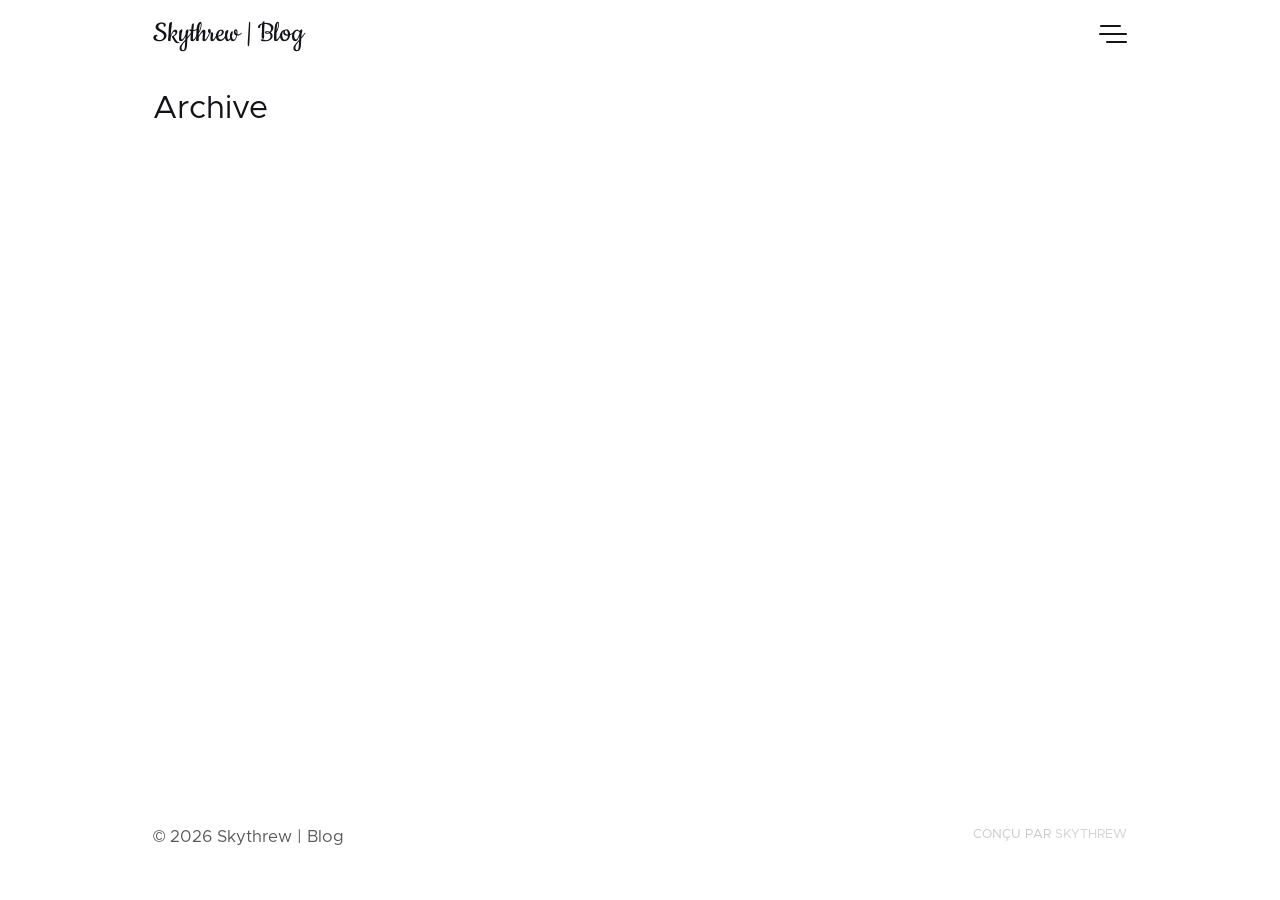
<file: tags/page/1/index.html>
<!DOCTYPE html><html><head><title>https://skythrew.github.io/tags/</title><link rel="canonical" href="https://skythrew.github.io/tags/"/><meta name="robots" content="noindex"><meta charset="utf-8" /><meta http-equiv="refresh" content="0; url=https://skythrew.github.io/tags/" /></head></html>
</file>
